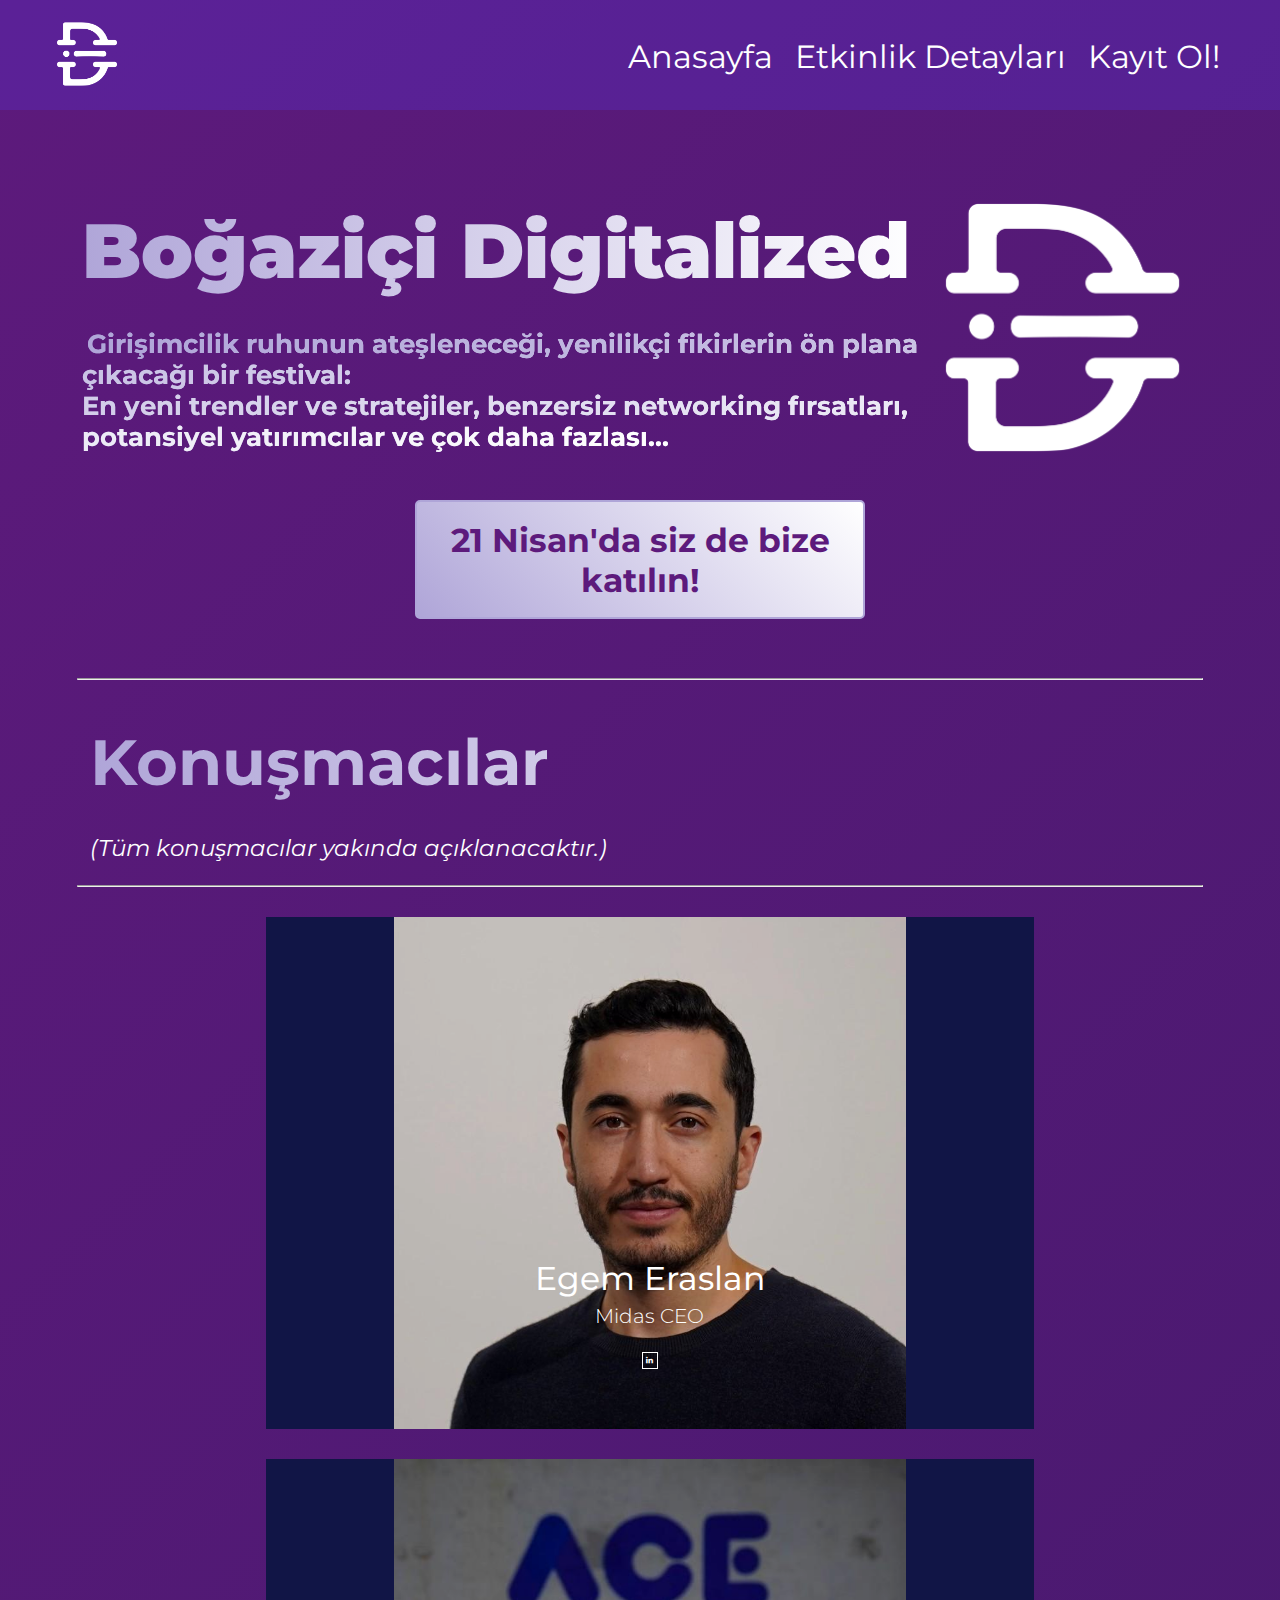
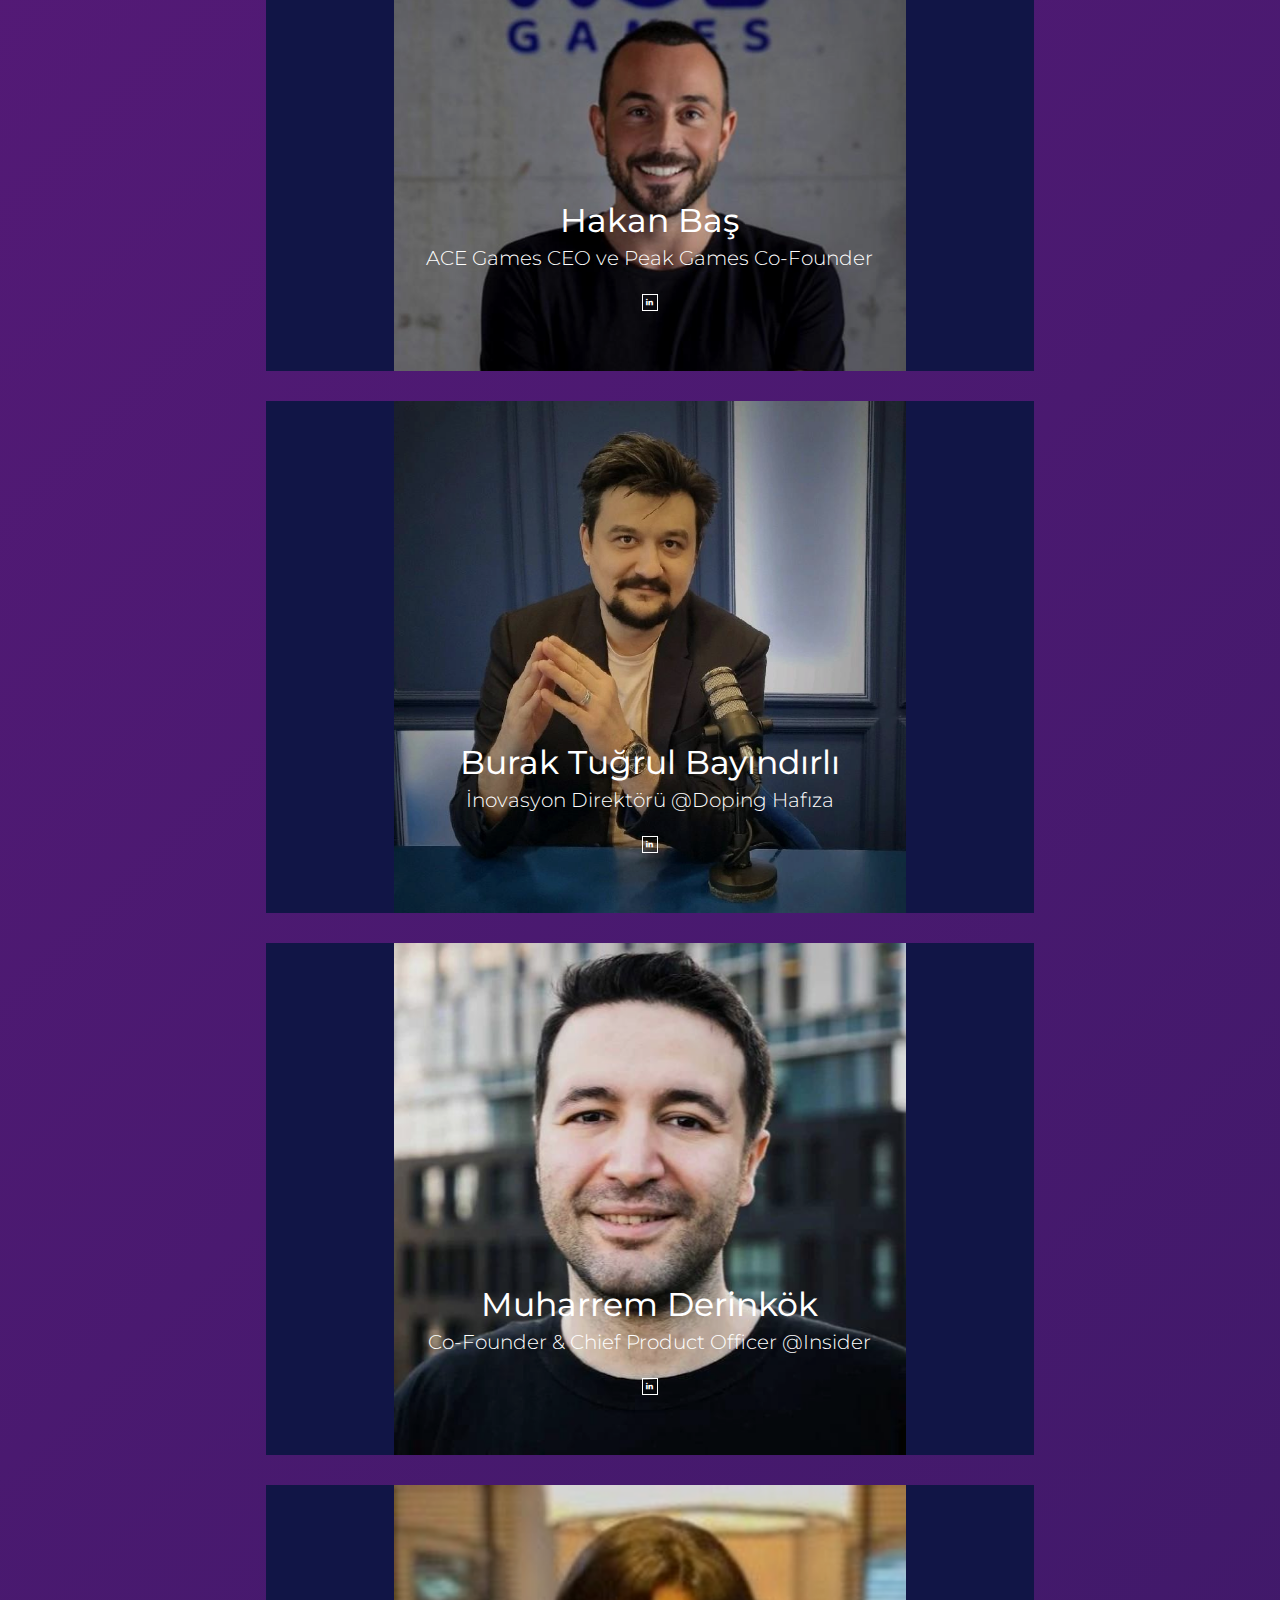
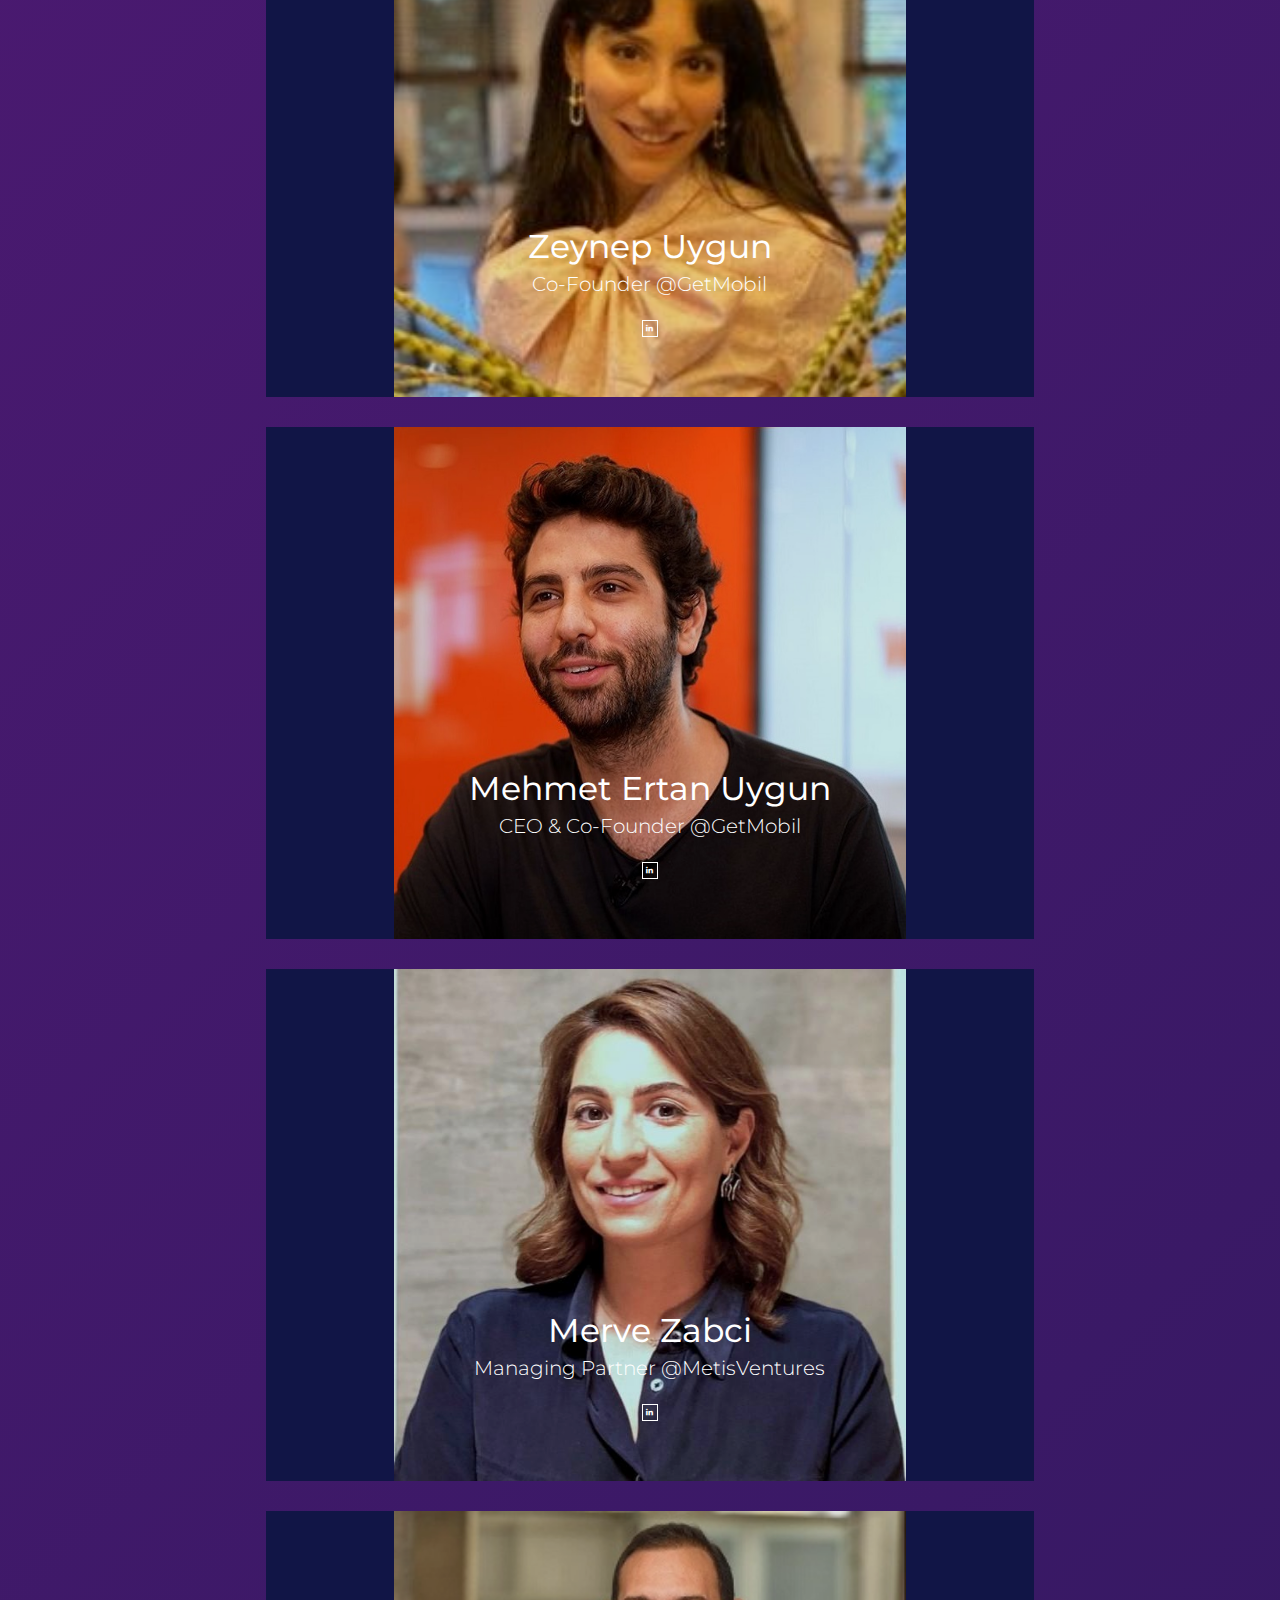
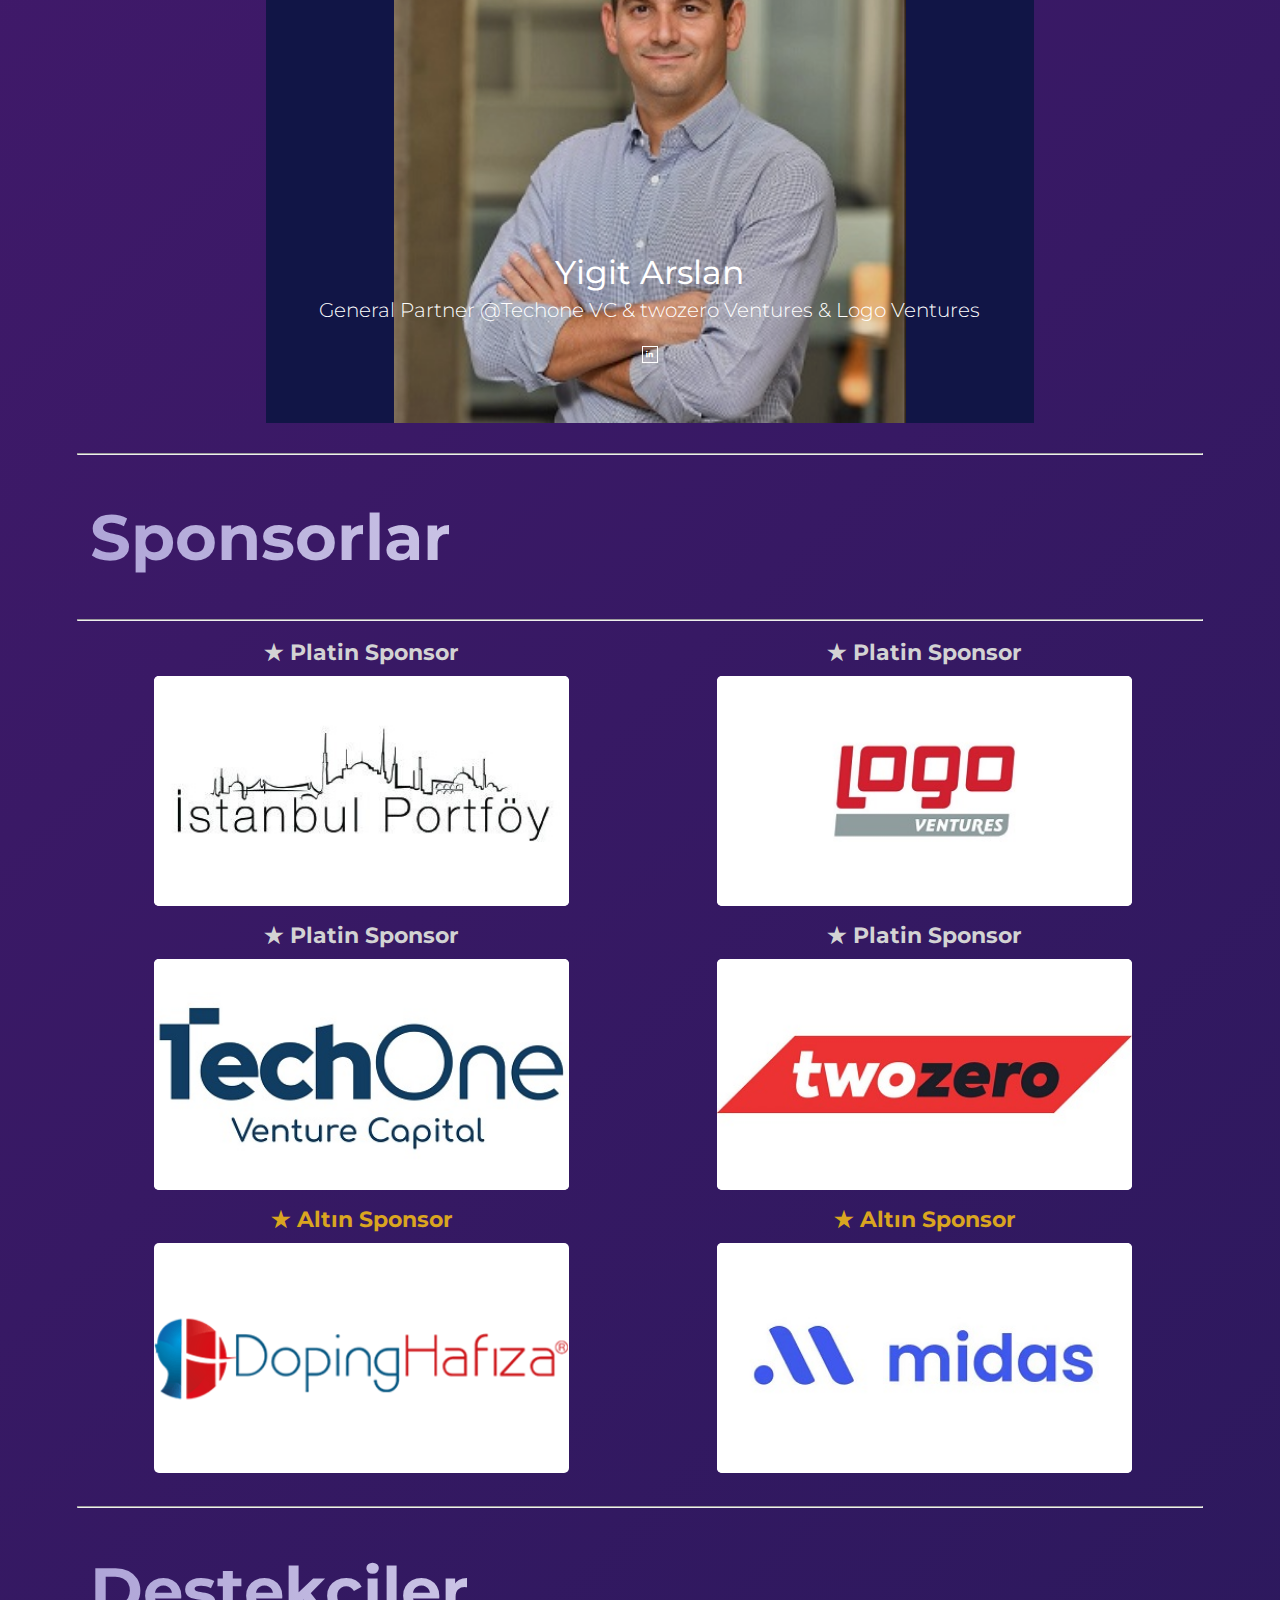
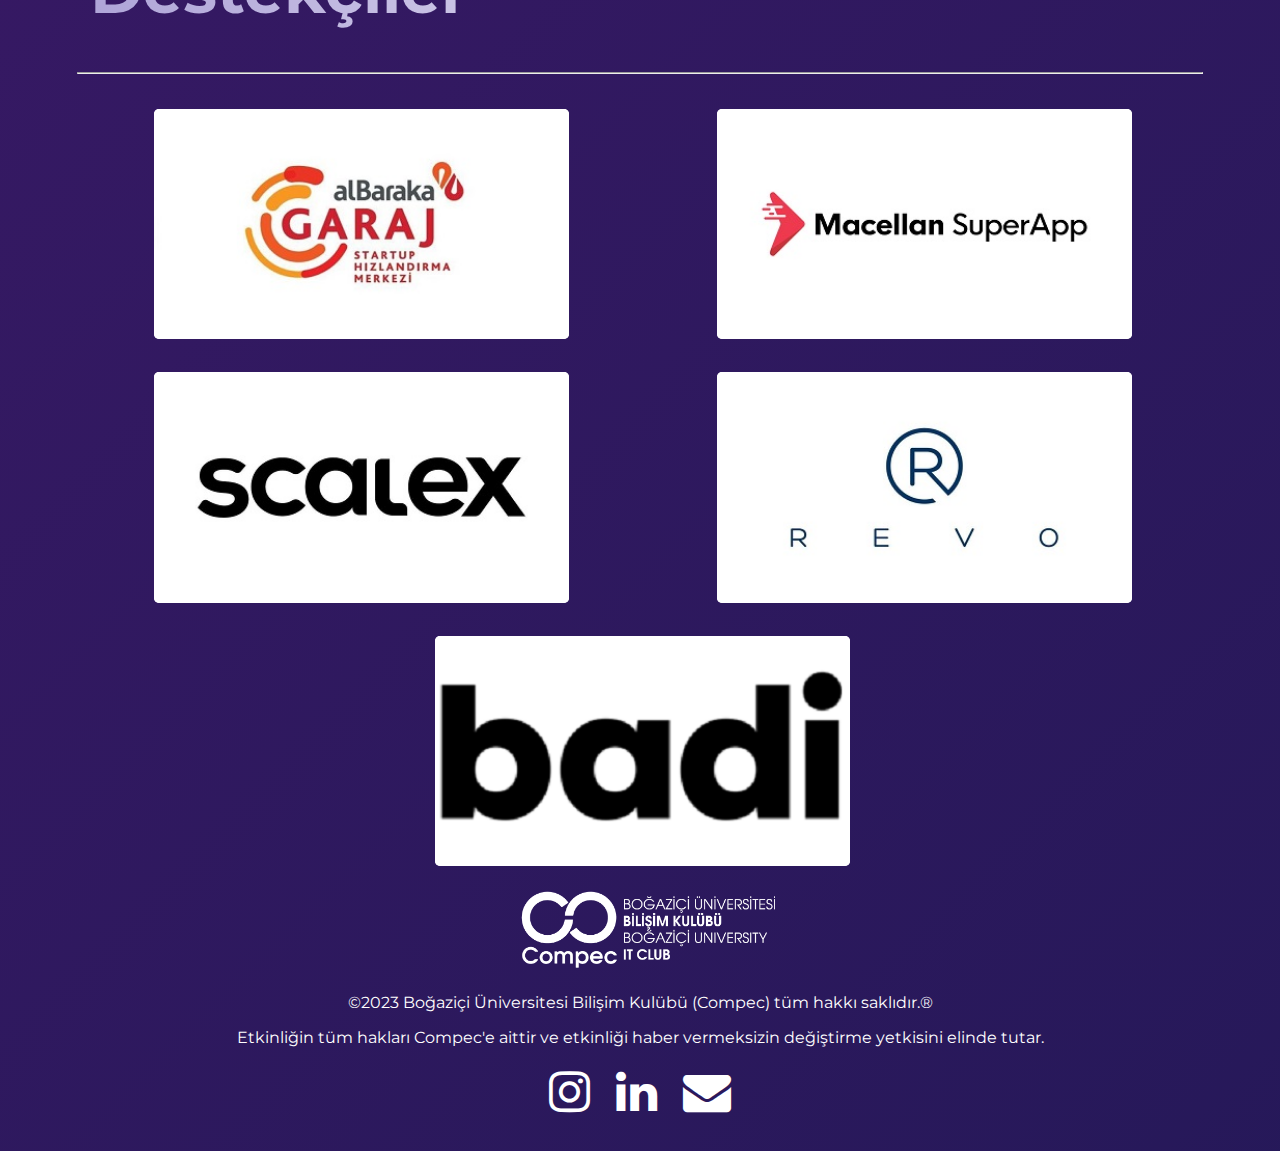
<file: index.html>
<!DOCTYPE html>
<html>

<head>
    <title>Digitalized</title>
    <link rel="icon" href="/Assets/Digitalized-Logo-v2-saydam-beyaz-05.png" type="image/x-icon" />
    <link rel="stylesheet" type="text/css" href="styles.css">
    <link href="https://fonts.googleapis.com/css2?family=Montserrat:wght@400;700&display=swap" rel="stylesheet">
    <meta name="viewport" content="width=device-width, initial-scale=1">
    <meta charset="UTF-8">
    <link href="https://cdnjs.cloudflare.com/ajax/libs/font-awesome/4.6.3/css/font-awesome.css" rel="stylesheet">
</head>

<!-- Global site tag (gtag.js) - Google Analytics -->
<script async src="https://www.googletagmanager.com/gtag/js?id=G-Q2WDBEHR17"></script>
<script>
  window.dataLayer = window.dataLayer || [];
  function gtag(){dataLayer.push(arguments);}
  gtag('js', new Date());

  gtag('config', 'G-Q2WDBEHR17');
</script>

<body>
    <header>
        <nav id="navbar">
            <a href="/index.html"><img class="logo" src="Assets/Digitalized-Logo-v2-saydam-beyaz-05.png" /></a>
            
                <ul>
                    <li><a href="/index.html">Anasayfa</a></li>
                    <li><a href="/Takvim/index.html">Etkinlik Detayları</a></li>
                    <li><a href="https://www.biletimgo.com/etkinlik/bogazici-digitalized-girisimcilik-senligi-6359">Kayıt
                            Ol!</a></li>
                </ul>
        </nav>
        <!--    Made by Erik Terwan    -->
<!--   24th of November 2015   -->
<!--        MIT License        -->
<nav class="mobile" role="navigation">
    <div id="menuToggle">

      <input type="checkbox" />

      <span></span>
      <span></span>
      <span></span>
      
      <ul id="menu">
        <a href="/index.html"><li>Ana Sayfa</li></a>
        <a href="/Takvim/index.html"><li>Etkinlik Detayları</li></a>
        <a href="https://www.biletimgo.com/etkinlik/bogazici-digitalized-girisimcilik-senligi-6359"><li>Kayıt Ol!</li></a>
      </ul>
    </div>
  </nav>
    </header>

    <main>
        <div class="giris">
            <div class="aciklama">
                <p5 class="heading"><b>Boğaziçi Digitalized</b></p5> <br class="space"><br>
                <p3 class="aciklama">Girişimcilik ruhunun ateşleneceği, yenilikçi fikirlerin ön plana çıkacağı bir
                    festival: <br>
                    En yeni trendler ve stratejiler, benzersiz networking fırsatları, potansiyel yatırımcılar ve çok
                    daha fazlası... </p3>
            </div>
            <img class="logo3d" src="/Assets/Digitalized-Logo-v2-saydam-beyaz-05.png" />
        </div>
        <div class="btndiv">
            <a href="https://www.biletimgo.com/etkinlik/bogazici-digitalized-girisimcilik-senligi-6359"><button
                    class="button-cover" role="button"><span class="text">21 Nisan'da siz de bize
                        katılın!</span><span>Kayıt ol!</span></button></a>

        </div>

        <br><hr>
        <h1 class="page_title">Konuşmacılar</h1>
        <p style="color: white; font-style: italic; margin-left: 1vw; margin-top: -10px; font-size: max(16px, 1.8vw);">(Tüm konuşmacılar yakında açıklanacaktır.)</p>
        <hr>

        <div class="row">
            <div class="container">
                <div class="test_box box-01 col-xs-6 col-md-4">
                    <div class="inner">
                        <a href="https://www.linkedin.com/in/egem-eraslan/" target="_blank" class="test_click">
                            <div class="flex_this">
                                <h1 class="test_title">Egem Eraslan</h1>
                                <h3 class="test_aciklama">Midas CEO</h3>
                                <span class="test_link"><i class="fa fa-linkedin"></i></span>
                            </div>
                        </a>
                    </div>
                </div>
                <div class="test_box box-02 col-xs-6 col-md-4">
                    <div class="inner">
                        <a href="https://www.linkedin.com/in/hakanbas/" target="_blank" class="test_click">
                            <div class="flex_this">
                                <h1 class="test_title">Hakan Baş</h1>
                                <h3 class="test_aciklama">ACE Games CEO ve Peak Games Co-Founder</h3>
                                <span class="test_link"><i class="fa fa-linkedin"></i></span>
                            </div>
                        </a>
                    </div>
                </div>
                    
                <div class="test_box box-03 col-xs-6 col-md-4">
                    <div class="inner">
                        <a href="https://www.linkedin.com/in/tugrulbayindirli/" target="_blank" class="test_click">
                            <div class="flex_this">
                                <h1 class="test_title">Burak Tuğrul Bayındırlı</h1>
                                <h3 class="test_aciklama">İnovasyon Direktörü @Doping Hafıza</h3>
                                <span class="test_link"><i class="fa fa-linkedin"></i></span>
                            </div>
                        </a>
                    </div>
                </div>
                
                <div class="test_box box-04 col-xs-6 col-md-4">
                    <div class="inner">
                        <a href="https://www.linkedin.com/in/muharremderinkok/" target="_blank" class="test_click">
                            <div class="flex_this">
                                <h1 class="test_title">Muharrem Derinkök</h1>
                                <h3 class="test_aciklama">Co-Founder & Chief Product Officer @Insider</h3>
                                <span class="test_link"><i class="fa fa-linkedin"></i></span>
                            </div>
                        </a>
                    </div>
                </div>

                <div class="test_box box-05 col-xs-6 col-md-4">
                    <div class="inner">
                        <a href="https://www.linkedin.com/in/zeynep-uygun-97aa8445/" target="_blank" class="test_click">
                            <div class="flex_this">
                                <h1 class="test_title">Zeynep Uygun</h1>
                                <h3 class="test_aciklama">Co-Founder @GetMobil</h3>
                                <span class="test_link"><i class="fa fa-linkedin"></i></span>
                            </div>
                        </a>
                    </div>
                </div>

                <div class="test_box box-06 col-xs-6 col-md-4">
                    <div class="inner">
                        <a href="https://www.linkedin.com/in/mehmetuygun/" target="_blank" class="test_click">
                            <div class="flex_this">
                                <h1 class="test_title">Mehmet Ertan Uygun</h1>
                                <h3 class="test_aciklama">CEO & Co-Founder @GetMobil</h3>
                                <span class="test_link"><i class="fa fa-linkedin"></i></span>
                            </div>
                        </a>
                    </div>
                </div>
                
                <div class="test_box box-07 col-xs-6 col-md-4">
                    <div class="inner">
                        <a href="https://www.linkedin.com/in/merve-zabci-0996875/" target="_blank" class="test_click">
                            <div class="flex_this">
                                <h1 class="test_title">Merve Zabci</h1>
                                <h3 class="test_aciklama">Managing Partner @MetisVentures</h3>
                                <span class="test_link"><i class="fa fa-linkedin"></i></span>
                            </div>
                        </a>
                    </div>
                </div>

                <div class="test_box box-08 col-xs-6 col-md-4">
                    <div class="inner">
                        <a href="https://www.linkedin.com/in/yigit-arslan-8702553/" target="_blank" class="test_click">
                            <div class="flex_this">
                                <h1 class="test_title">Yigit Arslan</h1>
                                <h3 class="test_aciklama">General Partner @Techone VC & twozero Ventures & Logo Ventures</h3>
                                <span class="test_link"><i class="fa fa-linkedin"></i></span>
                            </div>
                        </a>
                    </div>
                </div>
            </div>
        </div>

        <hr>
        <h1 class="page_title">Sponsorlar</h1>
        <hr>
        <div class="sponsorlar">
            <div class="sponsor platin">
                <p>★ Platin Sponsor</p>
                <img src="/Assets/istanbulportfoy.jpg" class="sponsorlogo"/>
            </div>

            <div class="sponsor platin">
                <p>★ Platin Sponsor</p>
                <img src="/Assets/logoventures.jpg" class="sponsorlogo"/>
            </div>

            <div class="sponsor platin">
                <p>★ Platin Sponsor</p>
                <img src="/Assets/techone.jpg" class="sponsorlogo"/>
            </div>

            <div class="sponsor platin">
                <p>★ Platin Sponsor</p>
                <img src="/Assets/twozero.jpg" class="sponsorlogo"/>
            </div>
            
            <div class="sponsor altin">
                <p>★ Altın Sponsor</p>
                <img src="/Assets/55554.png" class="sponsorlogo"/>
            </div>

            <div class="sponsor altin">
                <p>★ Altın Sponsor</p>
                <img src="/Assets/midas logo.jpg" class="sponsorlogo"/>
            </div>
        </div>

        <br><hr>
        <h1 class="page_title">Destekçiler</h1>
        <hr>
        <div class="destekciler">
            <div class="destekci">
                <br>
                <img src="Assets/albrkgaraj.jpg" class="destekcilogo">
            </div>
            
            <div class="destekci">
                <br>
                <img src="Assets/macellan.jpg" class="destekcilogo">
            </div>
            
            <div class="destekci">
                <br>
                <img src="Assets/scalex.jpg" class="destekcilogo">
            </div>
            
            <div class="destekci">
                <br>
                <img src="Assets/revo.jpg" class="destekcilogo">
            </div>
            
            <div class="destekci">
                <br>
                <img src="Assets/badi.jpg" class="destekcilogo">
            </div>
        </div>  
    </main>
    <footer>
        <img class="footerlogo" src="/Assets/croppedwhite.ee8ec446.png" />
        <p>©2023 Boğaziçi Üniversitesi Bilişim Kulübü (Compec) tüm hakkı saklıdır.®</p>
        <p>Etkinliğin tüm hakları Compec'e aittir ve etkinliği haber vermeksizin değiştirme yetkisini elinde tutar.</p>
        <div class="socials">
            <a class="socials" href="https://www.instagram.com/boundigitalized/"><i class="fa fa-instagram"></i></a>
            <a class="socials" href="https://www.linkedin.com/company/boundigitalized/"><i class="fa fa-linkedin"></i></a>
            <a class="socials" href="mailto:yusuf.turkay@compec.org"><i class="fa fa-envelope"></i></a>
        </div>
        <br>
    </footer>
</body>

</html>
</file>
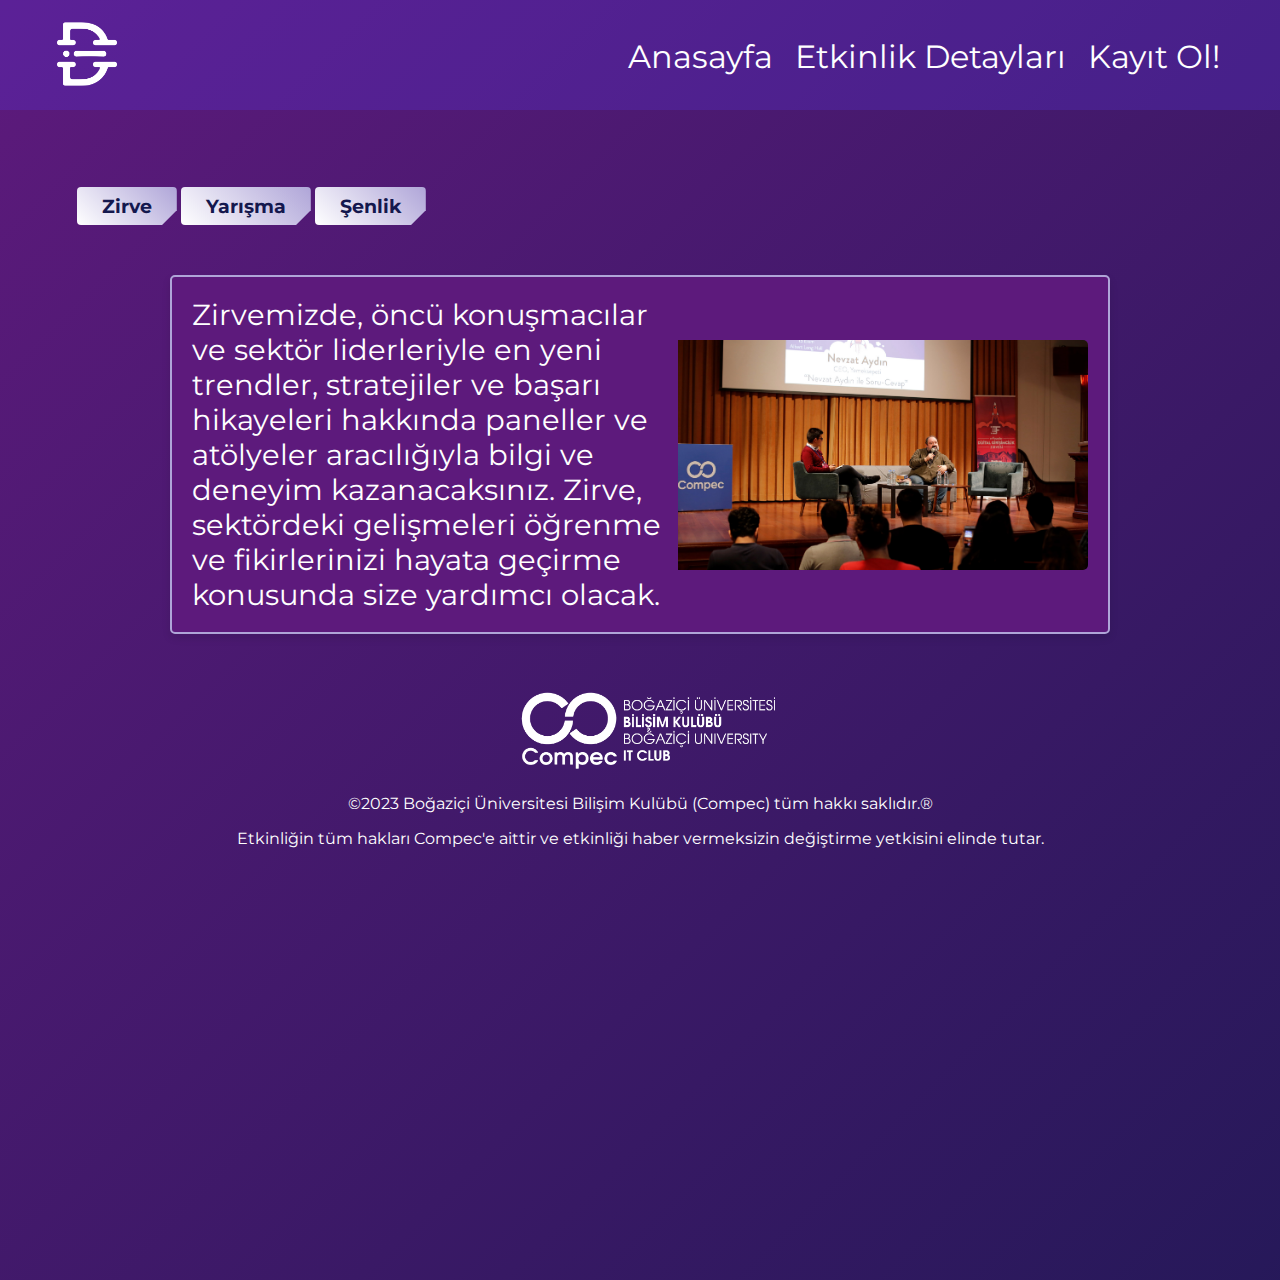
<file: Takvim/index.html>
<!DOCTYPE html>
<html>

<head>
    <title>Digitalized</title>
    <link rel="icon" href="/Assets/Digitalized-Logo-v2-saydam-beyaz-05.png" type="image/x-icon" />
    <link rel="stylesheet" type="text/css" href="/Takvim/styles.css">
    <link href="https://fonts.googleapis.com/css2?family=Montserrat:wght@400;700&display=swap" rel="stylesheet">
    <meta name="viewport" content="width=device-width, initial-scale=1">
    <meta charset="UTF-8">

</head>

<!-- Global site tag (gtag.js) - Google Analytics -->
<script async src="https://www.googletagmanager.com/gtag/js?id=G-Q2WDBEHR17"></script>
<script>
  window.dataLayer = window.dataLayer || [];
  function gtag(){dataLayer.push(arguments);}
  gtag('js', new Date());

  gtag('config', 'G-Q2WDBEHR17');
</script>

<body>
    <header>
        <nav id="navbar">
            <a href="/index.html"><img class="logo" src="/Assets/Digitalized-Logo-v2-saydam-beyaz-05.png" /></a>
            
                <ul>
                    <li><a href="/index.html">Anasayfa</a></li>
                    <li><a href="/Takvim/index.html">Etkinlik Detayları</a></li>
                    <li><a href="https://www.biletimgo.com/etkinlik/bogazici-digitalized-girisimcilik-senligi-6359">Kayıt
                            Ol!</a></li>
                </ul>
        </nav>
        <!--    Made by Erik Terwan    -->
<!--   24th of November 2015   -->
<!--        MIT License        -->
<nav class="mobile" role="navigation">
    <div id="menuToggle">

      <input type="checkbox" />

      <span></span>
      <span></span>
      <span></span>
      
      <ul id="menu">
        <a href="/index.html"><li>Ana Sayfa</li></a>
        <a href="/Takvim/index.html"><li>Etkinlik Detayları</li></a>
        <a href="https://www.biletimgo.com/etkinlik/bogazici-digitalized-girisimcilik-senligi-6359"><li>Kayıt Ol!</li></a>
      </ul>
    </div>
  </nav>
    </header>

    <main>
        <div class="buttons">
            <a href="/Takvim/index.html"><button>
                    Zirve
                </button></a>
            <a href="/Takvim/yarisma/index.html"><button>
                    Yarışma
                </button></a>
            <a href="/Takvim/senlik/index.html"><button>
                    Şenlik
                </button></a>

        </div>
        <div class="text-box">
            Zirvemizde, öncü konuşmacılar ve sektör liderleriyle en yeni trendler, stratejiler ve başarı hikayeleri
            hakkında paneller ve atölyeler aracılığıyla bilgi ve deneyim kazanacaksınız. Zirve, sektördeki gelişmeleri
            öğrenme ve fikirlerinizi hayata geçirme konusunda size yardımcı olacak.
            <br><img class="zirve" src="/Assets/etkinliklerimiz_digitalized.jpg"/>
        </div>

    </main>
    <footer>
        <img class="footerlogo" src="/Assets/croppedwhite.ee8ec446.png" />
        <p>©2023 Boğaziçi Üniversitesi Bilişim Kulübü (Compec) tüm hakkı saklıdır.®</p>
        <p>Etkinliğin tüm hakları Compec'e aittir ve etkinliği haber vermeksizin değiştirme yetkisini elinde tutar.</p>

    </footer>
</body>

</html>
</file>
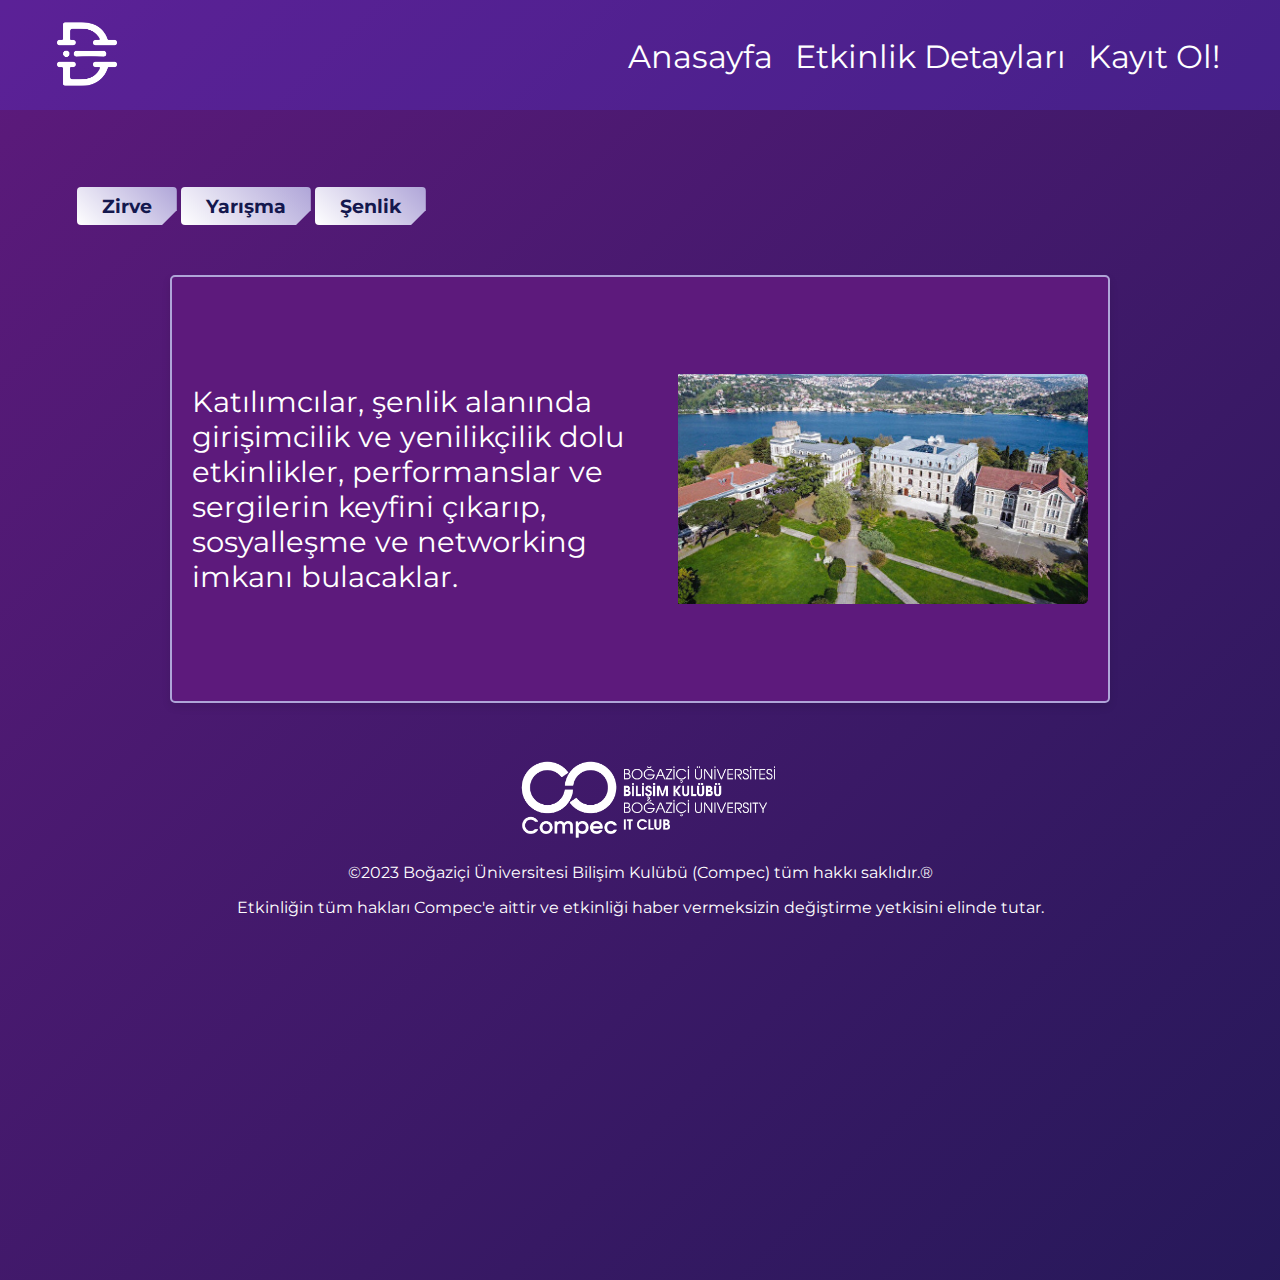
<file: Takvim/senlik/index.html>
<!DOCTYPE html>
<html>
<head>
    <title>Digitalized</title>
    <link rel="icon" href="/Assets/Digitalized-Logo-v2-saydam-beyaz-05.png" type="image/x-icon"/>
    <link rel="stylesheet" type="text/css" href="/Takvim/senlik/styles.css">
    <link href="https://fonts.googleapis.com/css2?family=Montserrat:wght@400;700&display=swap" rel="stylesheet">
    <meta name="viewport" content="width=device-width, initial-scale=1">
    <meta charset="UTF-8">


</head>

<!-- Global site tag (gtag.js) - Google Analytics -->
<script async src="https://www.googletagmanager.com/gtag/js?id=G-Q2WDBEHR17"></script>
<script>
  window.dataLayer = window.dataLayer || [];
  function gtag(){dataLayer.push(arguments);}
  gtag('js', new Date());

  gtag('config', 'G-Q2WDBEHR17');
</script>

<body>
    <header>
        <nav id="navbar">
            <a href="/index.html"><img class="logo" src="/Assets/Digitalized-Logo-v2-saydam-beyaz-05.png" /></a>
            
                <ul>
                    <li><a href="/index.html">Anasayfa</a></li>
                    <li><a href="/Takvim/index.html">Etkinlik Detayları</a></li>
                    <li><a href="https://www.biletimgo.com/etkinlik/bogazici-digitalized-girisimcilik-senligi-6359">Kayıt
                            Ol!</a></li>
                </ul>
        </nav>
        <!--    Made by Erik Terwan    -->
<!--   24th of November 2015   -->
<!--        MIT License        -->
<nav class="mobile" role="navigation">
    <div id="menuToggle">

      <input type="checkbox" />

      <span></span>
      <span></span>
      <span></span>
      
      <ul id="menu">
        <a href="/index.html"><li>Ana Sayfa</li></a>
        <a href="/Takvim/index.html"><li>Etkinlik Detayları</li></a>
        <a href="https://www.biletimgo.com/etkinlik/bogazici-digitalized-girisimcilik-senligi-6359"><li>Kayıt Ol!</li></a>
      </ul>
    </div>
  </nav>
    </header>

    <main>
        <div class="buttons">
            <a href="/Takvim/index.html"><button>
                Zirve
            </button></a>
            <a href="/Takvim/yarisma/index.html"><button>
                Yarışma
            </button></a>
            <a href="/Takvim/senlik/index.html"><button>
                Şenlik
            </button></a>
            
        </div>
        <div class="text-box">
            Katılımcılar, şenlik alanında girişimcilik ve yenilikçilik dolu etkinlikler, performanslar ve sergilerin keyfini çıkarıp, sosyalleşme ve networking imkanı bulacaklar.
            <br><img class="guney"src="/Assets/resized_0aacf-bcbba017bogaziciuniversitesindeonceokulonundesonrahaftaboyuonlinedersteeylem_0_0.jpg"/>
          </div> 
       
    </main>
    <footer>
        <img class="footerlogo" src="/Assets/croppedwhite.ee8ec446.png" />
        <p>©2023 Boğaziçi Üniversitesi Bilişim Kulübü (Compec) tüm hakkı saklıdır.®</p>
        <p>Etkinliğin tüm hakları Compec'e aittir ve etkinliği haber vermeksizin değiştirme yetkisini elinde tutar.</p>
        
    </footer>
</body>
</html>
</file>
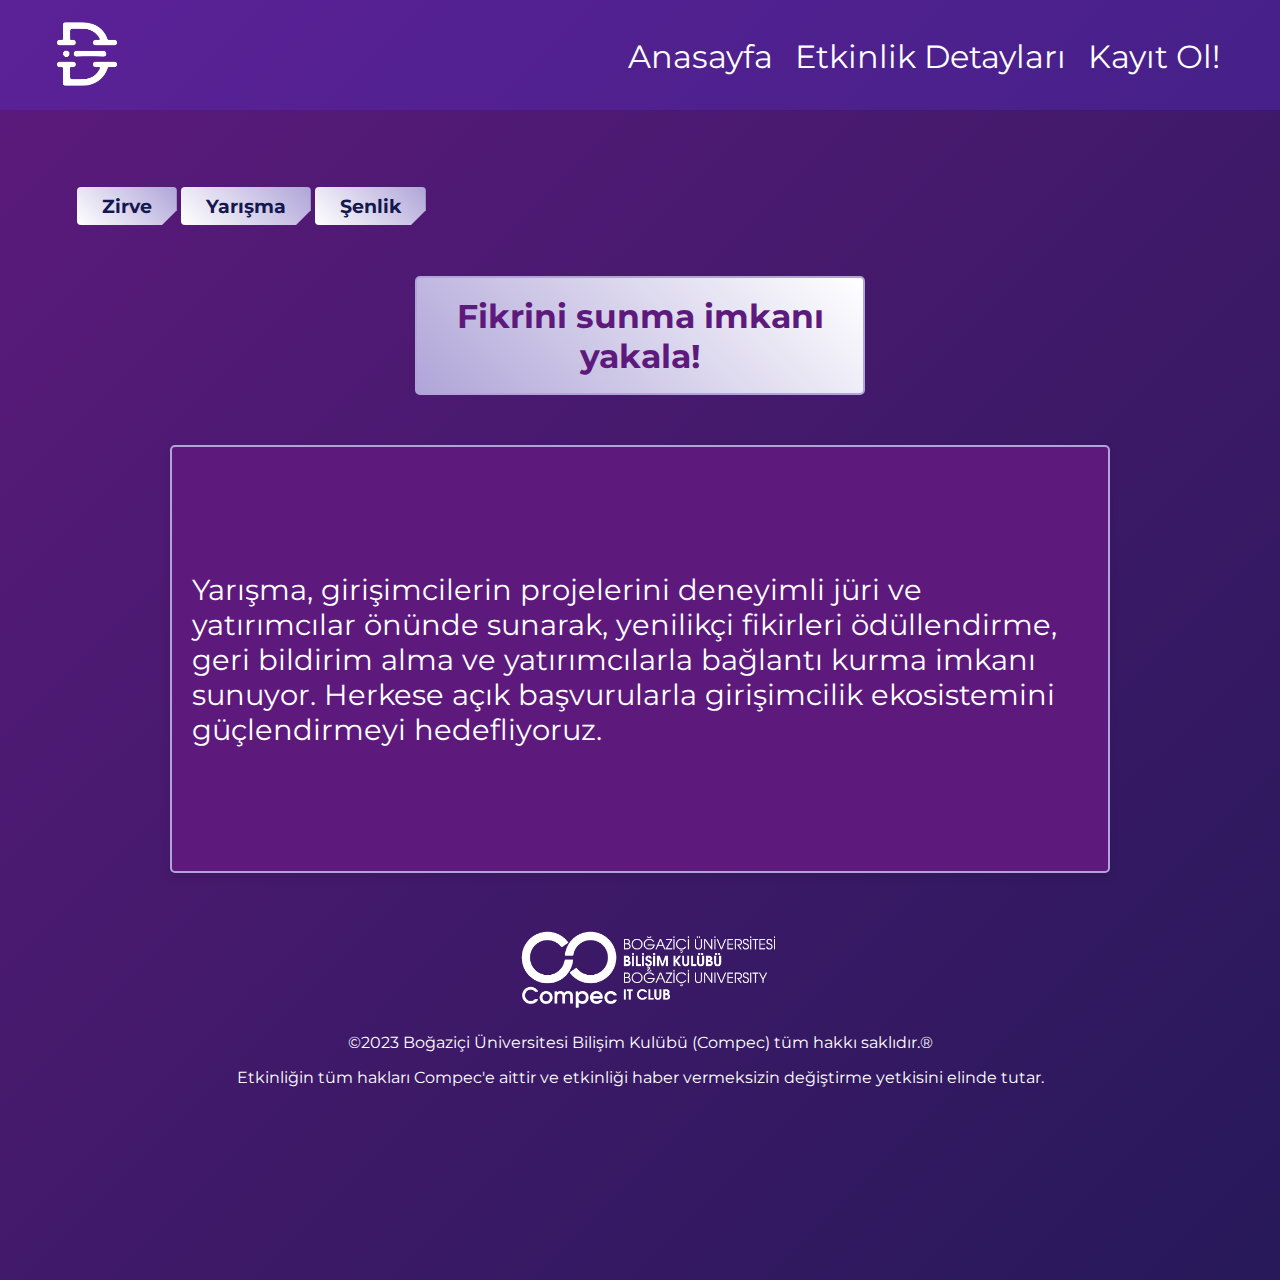
<file: Takvim/yarisma/index.html>
<!DOCTYPE html>
<html>

<head>
    <title>Digitalized</title>
    <link rel="icon" href="/Assets/Digitalized-Logo-v2-saydam-beyaz-05.png" type="image/x-icon" />
    <link rel="stylesheet" type="text/css" href="/Takvim/yarisma/styles.css">
    <link href="https://fonts.googleapis.com/css2?family=Montserrat:wght@400;700&display=swap" rel="stylesheet">
    <meta name="viewport" content="width=device-width, initial-scale=1">
    <meta charset="UTF-8">
    <meta name="viewport" content="width=device-width, initial-scale=1.0">

</head>

<!-- Global site tag (gtag.js) - Google Analytics -->
<script async src="https://www.googletagmanager.com/gtag/js?id=G-Q2WDBEHR17"></script>
<script>
  window.dataLayer = window.dataLayer || [];
  function gtag(){dataLayer.push(arguments);}
  gtag('js', new Date());

  gtag('config', 'G-Q2WDBEHR17');
</script>

<body>
    <header>
        <nav id="navbar">
            <a href="/index.html"><img class="logo" src="/Assets/Digitalized-Logo-v2-saydam-beyaz-05.png" /></a>
            
                <ul>
                    <li><a href="/index.html">Anasayfa</a></li>
                    <li><a href="/Takvim/index.html">Etkinlik Detayları</a></li>
                    <li><a href="https://www.biletimgo.com/etkinlik/bogazici-digitalized-girisimcilik-senligi-6359">Kayıt
                            Ol!</a></li>
                </ul>
        </nav>
        <!--    Made by Erik Terwan    -->
<!--   24th of November 2015   -->
<!--        MIT License        -->
<nav class="mobile" role="navigation">
    <div id="menuToggle">

      <input type="checkbox" />

      <span></span>
      <span></span>
      <span></span>
      
      <ul id="menu">
        <a href="/index.html"><li>Ana Sayfa</li></a>
        <a href="/Takvim/index.html"><li>Etkinlik Detayları</li></a>
        <a href="https://www.biletimgo.com/etkinlik/bogazici-digitalized-girisimcilik-senligi-6359"><li>Kayıt Ol!</li></a>
      </ul>
    </div>
  </nav>
    </header>

    <main>
        <div class="kategoris">
            <a  href="/Takvim/index.html"><button class="kategori">
                    Zirve
                </button ></a>
            <a  href="/Takvim/yarisma/index.html"><button class="kategori">
                    Yarışma
                </button></a>
            <a  href="/Takvim/senlik/index.html"><button class="kategori">
                    Şenlik
                </button></a>
        </div><br>
        <div class="btndiv">
            <a href="https://airtable.com/apptLf8RAOmUu0O8V/pag8JW1kBV7iFAR0y/form"><button class="button-cover" role="button"><span class="text">Fikrini sunma imkanı yakala!</span><span>Yarışmaya başvur!</span></button></a>

        </div>
        <div class="text-box">
            Yarışma, girişimcilerin projelerini deneyimli jüri ve yatırımcılar önünde sunarak, yenilikçi fikirleri
            ödüllendirme, geri bildirim alma ve yatırımcılarla bağlantı kurma imkanı sunuyor. Herkese açık başvurularla
            girişimcilik ekosistemini güçlendirmeyi hedefliyoruz.
        </div>

    </main>
    <footer>
        <img class="footerlogo" src="/Assets/croppedwhite.ee8ec446.png" />
        <p>©2023 Boğaziçi Üniversitesi Bilişim Kulübü (Compec) tüm hakkı saklıdır.®</p>
        <p>Etkinliğin tüm hakları Compec'e aittir ve etkinliği haber vermeksizin değiştirme yetkisini elinde tutar.</p>
        
    </footer>
</body>

</html>
</file>
<file: styles.css>
* {
  scrollbar-width: none;
}
.logo {
  padding-left: 4%;
  height: 8vh;
  position: absolute;
  top: 2vh
}

header {
  background-color: #5736db48;
  color: #fff;
  padding: 2vh 0;
  width: 100%;
}

nav#navbar ul {
  list-style: none;
  text-align: right;
  margin-right: 4%;
  margin-top: 20px;
}

nav#navbar ul li {
  display: inline;
}

nav#navbar ul li a:hover {
  color: #14184e;
}


nav#navbar ul li a {
  font-size: 3.5vh;
  color: white;
  padding: 1vh;
  text-decoration: none;
}

main {
  padding: 6% 6% 0 6%;
}

footer {
  color: white;
  text-align: center;
  margin: 1.2vh 0.6vw;
  justify-content: flex;
  flex-direction: column;
  flex-wrap: wrap;
}

body {
  background: linear-gradient(-45deg, #1d2370, #6e3788, #14184e, #5d1a7c);
  background-size: 400% 400%;
  animation: gradient 10s ease infinite;
    /*220vw*/
  ;
  font-family: Montserrat, sans-serif;
  margin: 0;
  padding: 0;
}

@keyframes gradient {
  0% {
    background-position: 0% 50%;
  }

  50% {
    background-position: 100% 50%;
  }

  100% {
    background-position: 0% 50%;
  }
}

@media only screen and (min-width:1025px) {
  .mobile {
    display: none;
  }
  .menuToggle {
    display: none;
  }
}
@media only screen and (max-width:1025px) {
  nav#navbar ul {
    display: none;
  }
  .logo {
    display: none;
  }
 
  header {
    margin-bottom: -5px;

    width: 100%;
    height: 50px;

  }

  #menuToggle {

    z-index: 100;
    width: calc(100vw - 65px);
    display: block;
    position: relative;
    top: 15px;
    left: 35px;
    -webkit-user-select: none;
    user-select: none;
  }

  #menuToggle a {
    text-decoration: none;
    color: #fff;

    transition: color 0.3s ease;
  }

  #menuToggle a:hover {
    color: #afa5d8;
  }


  #menuToggle input {
    display: block;
    width: 40px;
    height: 32px;
    position: absolute;
    top: -7px;
    left: -5px;

    cursor: pointer;

    opacity: 0;
    /* hide this */
    z-index: 2;
    /* and place it over the hamburger */

    -webkit-touch-callout: none;
  }

  /*
 * Just a quick hamburger
 */
  #menuToggle span {

    position: relative ;
    display: block;
    width: 33px;
    height: 4px;
    margin-bottom: 5px;


    background: #fff;
    border-radius: 3px;

    z-index: 1;

    transform-origin: 4px 0px;

    transition: transform 0.5s cubic-bezier(0.77, 0.2, 0.05, 1.0),
      background 0.5s cubic-bezier(0.77, 0.2, 0.05, 1.0),
      opacity 0.55s ease;
  }
  #menuToggle:checked {
    display: none;
  }


  #menu {
    border-radius: 5px;
    position: absolute;
    width: calc(100vw - 85px);
    margin: -100px 0 0 -50px;
    padding: 50px;
    padding-top: 125px;

    background: #5d1a7c;
    list-style-type: none;
    -webkit-font-smoothing: antialiased;


    transform-origin: 0% 0%;
    transform: translate(-100%, 0);

    transition: transform 0.5s cubic-bezier(0.77, 0.2, 0.05, 1.0);
  }

  #menu li {
    padding: 10px 0;
    font-size: 22px;
  }

  #menuToggle input:checked~ul {
    transform: none;
  }
}

.footerlogo {
  height: 90px;
  width: auto;
  padding-left: 45px;
}

/*yukarı kısım her sayfada*/


.logo3d {
  width: 22vw;
  height: auto;
}

.logosec {
  position: absolute;
  right: 8vh;
  top: 18vh;
}


.giris {
  display: inline-flex;
  /*
  position: absolute;
  height: 8%;
  top: 26vh;
  left: 7vh;
*/

}

.heading {
  color: white;
  font-size: 6vw;
  font-weight: bold;
  align-items: center;
}


.aciklama {
  font-size: 2.0vw;
  background: -webkit-linear-gradient(180deg, white, #afa5d8);
  -webkit-background-clip: text;
  -webkit-text-fill-color: transparent;
  background-clip: text;
  color: transparent;
  font-weight: bold;
  align-items: center;
  margin: auto;
  padding-left: 0.5%;
}




/*
	Using Bootstrap
*/


.page_title {
  margin-left: 1vw;
  background: -webkit-linear-gradient(180deg, white, #afa5d8);
  -webkit-background-clip: text;
  -webkit-text-fill-color: transparent;
  background-clip: text;
  color: transparent;
  font-size: 5vw;
  font-weight: bold;
  align-items: center;
}

/* PEN STYLES ========== */
.row {
  margin-right: auto;
  margin-left: auto;
  width: 70%;
}


.test_box {
  padding: 0;
  width: 60vw;
  height: auto;
}

.test_box .inner {
  background: #14184e;
  display: block;
  margin: 10px;
  overflow: hidden;
  width: 60vw;
  height: 40vw;
}

.test_box .inner .test_click {
  -webkit-align-content: center;
  -ms-flex-line-pack: center;
  align-content: center;
  -webkit-align-items: center;
  -ms-flex-align: center;
  align-items: center;
  background-color: rgba(0, 0, 0, .1);
  color:white;
  font-family: Montserrat, sans-serif;
  display: -webkit-flex;
  display: -ms-flexbox;
  display: flex;
  flex-wrap: wrap;
  height: 300px;
  mix-blend-mode: normal;
  text-align: center;
  text-decoration: none;
  -webkit-transition: all 300ms ease;
  transition: all 300ms ease;
  width: 60vw;
  height: 40vw;
}



.test_box .inner .test_click:hover {
  background-color: #14184e;
  mix-blend-mode: hard-light;
  width: 60vw;
  height: 40vw;
}

.flex_this {
  position: relative;
  top: 12vw;
  height: auto;
  margin: 0;
  padding: 10px;
  -webkit-transition: all 300ms ease;
  transition: all 300ms ease;
  width: 100%;

}

.test_box .inner .test_click:hover .flex_this {
  margin-top: -5px;
}

.flex_this > * {
  margin-top: -0.85em;
}

.test_title {
  display: block;
  font-weight: 450;
  width: 100%;
  font-size: max(18px, 2.6vw);
  font-family: Montserrat, sans-serif;
}
.test_aciklama {
  display: block;
  font-weight: 300;
  width: 100%;
  font-size: max(12px, 1.6vw);
  font-family: Montserrat, sans-serif;

}

.test_link {
  font-family: Montserrat, sans-serif;
  border: 0.6px solid #fff;
  font-size: .5em;
  margin: 0 auto;
  padding: 0.2vw 0.3vw;
}

.box-01 .inner {
  background-image: url(/Assets/WhatsApp\ Image\ 2024-04-02\ at\ 09.54.38_68fef4cc.jpg);
  background-position: 50% 50%;
  background-repeat: no-repeat;
  background-size:contain;

}

.box-02 .inner {
  background-image: url(/Assets/WhatsApp\ Image\ 2024-04-03\ at\ 18.00.27_154f5dcb.jpg);
  background-position: 50% 50%;
  background-repeat: no-repeat;
  background-size: contain;
}

.box-03 .inner {
  background-image: url(/Assets/WhatsApp\ Image\ 2024-04-03\ at\ 18.33.49_f90ff439.jpg);
  background-position: 50% 50%;
  background-repeat: no-repeat;
  background-size: contain;
}

.box-04 .inner {
  background-image: url(/Assets/WhatsApp\ Image\ 2024-04-06\ at\ 11.01.45_713332bf.jpg);
  background-position: 50% 50%;
  background-repeat: no-repeat;
  background-size: contain;
}

.box-05 .inner {
  background-image: url(/Assets/WhatsApp\ Image\ 2024-04-11\ at\ 18.59.01_586de8e2.jpg);
  background-position: 50% 50%;
  background-repeat: no-repeat;
  background-size: contain;
}

.box-06 .inner {
  background-image: url(/Assets/WhatsApp\ Image\ 2024-04-11\ at\ 19.01.54_d6e64813.jpg);
  background-position: 50% 50%;
  background-repeat: no-repeat;
  background-size: contain;

}

.box-07 .inner {
  background-image: url(/Assets/WhatsApp\ Image\ 2024-04-13\ at\ 10.50.44_40e49cc8.jpg);
  background-position: 50% 50%;
  background-repeat: no-repeat;
  background-size: contain;

}

.box-08 .inner {
  background-image: url(/Assets/WhatsApp\ Image\ 2024-04-13\ at\ 10.51.55_d21c0e59.jpg);
  background-position: 50% 50%;
  background-repeat: no-repeat;
  background-size: contain;

}

.button-cover {
  font-family: Montserrat, sans-serif;
  position: relative;
  overflow: hidden;
  border-radius: 5px;
  border: 2px solid #afa5d8;
  color: #5d1a7c;
  display: inline-block;
  font-size: 2.6vw;
  font-weight: bold;
  padding: 18px 18px 17px;
  text-decoration: none;
  cursor: pointer;
  background: -webkit-linear-gradient(45deg, #afa5d8, white);
  user-select: none;
  -webkit-user-select: none;
  touch-action: manipulation;
}

.button-cover span:first-child {
  position: relative;
  transition: color 600ms cubic-bezier(0.48, 0, 0.12, 1);
  z-index: 10;
}

.button-cover span:last-child {
  color: white;
  display: block;
  position: absolute;
  bottom: 0;
  transition: all 500ms cubic-bezier(0.48, 0, 0.12, 1);
  z-index: 100;
  opacity: 0;
  top: 40%;
  left: 50%;
  transform: translateY(225%) translateX(-50%);
  height: 14px;

}

.button-cover:after {
  content: "";
  position: absolute;
  bottom: -50%;
  left: 0;
  width: 100%;
  height: 100%;
  background: #931f97;
  transform-origin: bottom center;
  transition: transform 600ms cubic-bezier(0.48, 0, 0.12, 1);
  transform: skewY(9.3deg) scaleY(0);
  z-index: 50;
}

.button-cover:hover:after {
  transform-origin: bottom center;
  transform: skewY(9.3deg) scaleY(2);
}

.button-cover:hover span:last-child {
  transform: translateX(-50%) translateY(-100%);
  opacity: 1;
  transition: all 900ms cubic-bezier(0.48, 0, 0.12, 1);
}

.btndiv {
  margin-bottom: 2.5vw;
  margin-top: 2.5vw;
  margin-left: auto;
  margin-right: auto;
  width: 40%;

}


.socials {
  color: white;
  word-spacing: 1vw;
  font-size: clamp(24px, 4vw, 48px);

}
.sponsorlogo, .destekcilogo {
  border-radius: 5px;
  background-color: white;
  height: 18vw;
  width: auto;
}

.sponsorlar, .destekciler {
  display: flex;
  flex-direction: row;
  flex-wrap: wrap;
}

.sponsor, .destekci {
  font-size: 22px;
  font-weight: bold;
  text-align: center;
  margin: auto;
  padding-left: 0.5%;
}

.altin {
  color: goldenrod;
}

.platin {
  color: 	lightgray;
}

.sponsor p {
  margin: 10px 5px;
}

.test_box {
  margin: 30px auto;
}
</file>
<file: Takvim/styles.css>
* {
  scrollbar-width: none;
}
.logo {
  padding-left: 4%;
  height: 8vh;
  position: absolute;
  top: 2vh
}

header {
  background-color: #5736db48;
  color: #fff;
  padding: 2vh 0;
  width: 100%;
}

nav#navbar ul {
  list-style: none;
  text-align: right;
  margin-right: 4%;
  margin-top: 20px;
}

nav#navbar ul li {
  display: inline;
}

nav#navbar ul li a:hover {
  color: #14184e;
}


nav#navbar ul li a {
  font-size: 3.5vh;
  color: white;
  padding: 1vh;
  text-decoration: none;
}

main {
  padding: 6% 6% 0 6%;
}

footer {
  color: white;
  text-align: center;
  margin: 1.2vh 0.6vw;
  justify-content: flex;
  flex-direction: column;
}

body {
  background: linear-gradient(-45deg, #1d2370, #6e3788, #14184e, #5d1a7c);
  background-size: 400% 400%;
  animation: gradient 10s ease infinite;
  height: 100vw;
  font-family: Montserrat, sans-serif;
  margin: 0;
  padding: 0;
}

@keyframes gradient {
  0% {
    background-position: 0% 50%;
  }

  50% {
    background-position: 100% 50%;
  }

  100% {
    background-position: 0% 50%;
  }
}


@media only screen and (min-width:1025px) {
  .mobile {
    display: none;
  }
  .menuToggle {
    display: none;
  }
}
@media only screen and (max-width:1025px) {
  nav#navbar ul {
    display: none;
  }
  .logo {
    display: none;
  }
 
  header {
    margin-bottom: -5px;

    width: 100%;
    height: 50px;

  }

  #menuToggle {

    z-index: 100;
    width: calc(100vw - 65px);
    display: block;
    position: relative;
    top: 15px;
    left: 35px;
    -webkit-user-select: none;
    user-select: none;
  }

  #menuToggle a {
    text-decoration: none;
    color: #fff;

    transition: color 0.3s ease;
  }

  #menuToggle a:hover {
    color: #afa5d8;
  }


  #menuToggle input {
    display: block;
    width: 40px;
    height: 32px;
    position: absolute;
    top: -7px;
    left: -5px;

    cursor: pointer;

    opacity: 0;
    /* hide this */
    z-index: 2;
    /* and place it over the hamburger */

    -webkit-touch-callout: none;
  }

  /*
 * Just a quick hamburger
 */
  #menuToggle span {

    position: relative ;
    display: block;
    width: 33px;
    height: 4px;
    margin-bottom: 5px;


    background: #fff;
    border-radius: 3px;

    z-index: 1;

    transform-origin: 4px 0px;

    transition: transform 0.5s cubic-bezier(0.77, 0.2, 0.05, 1.0),
      background 0.5s cubic-bezier(0.77, 0.2, 0.05, 1.0),
      opacity 0.55s ease;
  }
  #menuToggle:checked {
    display: none;
  }


  #menu {
    border-radius: 5px;
    position: absolute;
    width: calc(100vw - 85px);
    margin: -100px 0 0 -50px;
    padding: 50px;
    padding-top: 125px;

    background: #5d1a7c;
    list-style-type: none;
    -webkit-font-smoothing: antialiased;


    transform-origin: 0% 0%;
    transform: translate(-100%, 0);

    transition: transform 0.5s cubic-bezier(0.77, 0.2, 0.05, 1.0);
  }

  #menu li {
    padding: 10px 0;
    font-size: 22px;
  }

  #menuToggle input:checked~ul {
    transform: none;
  }
}

button {
  font-family: Montserrat, sans-serif;
  font-weight: bold;
  font-size: 1.2rem;
  border-radius: .25rem;
  padding-left: 25px;
  padding-right: 25px;
  color: #14184e;
  -webkit-clip-path: polygon(0 0,0 0,100% 0,100% 0,100% calc(100% - 15px),calc(100% - 15px) 100%,15px 100%,0 100%);
  clip-path: polygon(0 0,0 0,100% 0,100% 0,100% calc(100% - 15px),calc(100% - 15px) 100%,15px 100%,0 100%);
  height: 2.4rem;
  transition: .2s .1s;
  background-image: linear-gradient(45deg, white, #afa5d8);
  border: 0 solid;
  overflow: hidden;
}

button:hover {
  cursor: pointer;
  transition: all .3s ease-in;
  padding-right: 30px;
  padding-left: 30px;
}

.container {
  color: #fff;
  font-size: larger;
}

.footerlogo {
  padding-left: 45px;
  height: 90px;
  width: auto;
}

.text-box {
  color: white;
  border-radius: 5px;
  font-family: Montserrat, sans-serif;
  font-size: max(12px, 2.3vw);
  border: 2px solid #afa5d8; /* Black border */
  padding: 20px; /* Spacing between the text and the border */
  margin: 50px auto; /* Center the box */
  width: 70vw; /* Set the width of the box */
  height: fit-content; /* Set the height of the box */
  display: flex; /* Use Flexbox to center the text vertically and horizontally */
  justify-content: center; /* Center horizontally */
  align-items: center; /* Center vertically */
  background-color: #5d1a7c; /* Light grey background */
  box-shadow: 0px 4px 8px rgba(0, 0, 0, 0.1); /* Optional: Add some shadow to make it pop */
}

.text-box img {
  padding-left: 8px;
}

.zirve {
  border-radius: 5px;
  width: 32vw;
  height: auto;

}
</file>
<file: Takvim/senlik/styles.css>
* {
  scrollbar-width: none;
}
.logo {
  padding-left: 4%;
  height: 8vh;
  position: absolute;
  top: 2vh
}

header {
  background-color: #5736db48;
  color: #fff;
  padding: 2vh 0;
  width: 100%;
}

nav#navbar ul {
  list-style: none;
  text-align: right;
  margin-right: 4%;
  margin-top: 20px;
}

nav#navbar ul li {
  display: inline;
}

nav#navbar ul li a:hover {
  color: #14184e;
}


nav#navbar ul li a {
  font-size: 3.5vh;
  color: white;
  padding: 1vh;
  text-decoration: none;
}

main {
  padding: 6% 6% 0 6%;
}

footer {
  color: white;
  text-align: center;
  margin: 1.2vh 0.6vw;
  justify-content: flex;
  flex-direction: column;
}

body {
  background: linear-gradient(-45deg, #1d2370, #6e3788, #14184e, #5d1a7c);
  background-size: 400% 400%;
  animation: gradient 10s ease infinite;
  height: 100vw;
  font-family: Montserrat, sans-serif;
  margin: 0;
  padding: 0;
}

@keyframes gradient {
  0% {
    background-position: 0% 50%;
  }

  50% {
    background-position: 100% 50%;
  }

  100% {
    background-position: 0% 50%;
  }
}


@media only screen and (min-width:1025px) {
  .mobile {
    display: none;
  }
  .menuToggle {
    display: none;
  }
}
@media only screen and (max-width:1025px) {
  nav#navbar ul {
    display: none;
  }
  .logo {
    display: none;
  }
 
  header {
    margin-bottom: -5px;

    width: 100%;
    height: 50px;

  }

  #menuToggle {

    z-index: 100;
    width: calc(100vw - 65px);
    display: block;
    position: relative;
    top: 15px;
    left: 35px;
    -webkit-user-select: none;
    user-select: none;
  }

  #menuToggle a {
    text-decoration: none;
    color: #fff;

    transition: color 0.3s ease;
  }

  #menuToggle a:hover {
    color: #afa5d8;
  }


  #menuToggle input {
    display: block;
    width: 40px;
    height: 32px;
    position: absolute;
    top: -7px;
    left: -5px;

    cursor: pointer;

    opacity: 0;
    /* hide this */
    z-index: 2;
    /* and place it over the hamburger */

    -webkit-touch-callout: none;
  }

  /*
 * Just a quick hamburger
 */
  #menuToggle span {

    position: relative ;
    display: block;
    width: 33px;
    height: 4px;
    margin-bottom: 5px;


    background: #fff;
    border-radius: 3px;

    z-index: 1;

    transform-origin: 4px 0px;

    transition: transform 0.5s cubic-bezier(0.77, 0.2, 0.05, 1.0),
      background 0.5s cubic-bezier(0.77, 0.2, 0.05, 1.0),
      opacity 0.55s ease;
  }
  #menuToggle:checked {
    display: none;
  }


  #menu {
    border-radius: 5px;
    position: absolute;
    width: calc(100vw - 85px);
    margin: -100px 0 0 -50px;
    padding: 50px;
    padding-top: 125px;

    background: #5d1a7c;
    list-style-type: none;
    -webkit-font-smoothing: antialiased;


    transform-origin: 0% 0%;
    transform: translate(-100%, 0);

    transition: transform 0.5s cubic-bezier(0.77, 0.2, 0.05, 1.0);
  }

  #menu li {
    padding: 10px 0;
    font-size: 22px;
  }

  #menuToggle input:checked~ul {
    transform: none;
  }
}
button {
  font-family: Montserrat, sans-serif;
  font-weight: bold;
  font-size: 1.2rem;
  border-radius: .25rem;
  padding-left: 25px;
  padding-right: 25px;
  color: #14184e;
  -webkit-clip-path: polygon(0 0,0 0,100% 0,100% 0,100% calc(100% - 15px),calc(100% - 15px) 100%,15px 100%,0 100%);
  clip-path: polygon(0 0,0 0,100% 0,100% 0,100% calc(100% - 15px),calc(100% - 15px) 100%,15px 100%,0 100%);
  height: 2.4rem;
  transition: .2s .1s;
  background-image: linear-gradient(45deg, white, #afa5d8);
  border: 0 solid;
  overflow: hidden;
}

button:hover {
  cursor: pointer;
  transition: all .3s ease-in;
  padding-right: 30px;
  padding-left: 30px;
}

.container {
  color: #fff;
  font-size: larger;
}

.footerlogo {
  height: 90px;
  width: auto;
  padding-left: 45px;
}

.text-box {
  color: white;
  border-radius: 5px;
  font-family: Montserrat, sans-serif;
  font-size: max(13px, 2.3vw);
  border: 2px solid #afa5d8; /* Black border */
  padding: 20px; /* Spacing between the text and the border */
  margin: 50px auto; /* Center the box */
  width: 70vw; /* Set the width of the box */
  height: 30vw; /* Set the height of the box */
  display: flex; /* Use Flexbox to center the text vertically and horizontally */
  justify-content: center; /* Center horizontally */
  align-items: center; /* Center vertically */
  background-color: #5d1a7c; /* Light grey background */
  box-shadow: 0px 4px 8px rgba(0, 0, 0, 0.1); /* Optional: Add some shadow to make it pop */
  flex-direction: row;
}

.socials {
  color: white;
  word-spacing: 1vw;
  font-size: 4vw;

}

.guney {
  border-radius: 5px;
  width: 32vw;
  height: auto;
  padding-left: 8px;
}
</file>
<file: Takvim/yarisma/styles.css>
* {
  scrollbar-width: none;
}
.logo {
  padding-left: 4%;
  height: 8vh;
  position: absolute;
  top: 2vh
}

header {
  background-color: #5736db48;
  color: #fff;
  padding: 2vh 0;
  width: 100%;
}

nav#navbar ul {
  list-style: none;
  text-align: right;
  margin-right: 4%;
  margin-top: 20px;
}

nav#navbar ul li {
  display: inline;
}

nav#navbar ul li a:hover {
  color: #14184e;
}


nav#navbar ul li a {
  font-size: 3.5vh;
  color: white;
  padding: 1vh;
  text-decoration: none;
}

main {
  padding: 6% 6% 0 6%;
}

footer {
  color: white;
  text-align: center;
  margin: 1.2vh 0.6vw;
  justify-content: flex;
  flex-direction: column;
}

body {
  background: linear-gradient(-45deg, #1d2370, #6e3788, #14184e, #5d1a7c);
  background-size: 400% 400%;
  animation: gradient 10s ease infinite;
  height: 100vw;
  font-family: Montserrat, sans-serif;
  margin: 0;
  padding: 0;
}

@keyframes gradient {
  0% {
    background-position: 0% 50%;
  }

  50% {
    background-position: 100% 50%;
  }

  100% {
    background-position: 0% 50%;
  }
}


@media only screen and (min-width:1025px) {
  .mobile {
    display: none;
  }
  .menuToggle {
    display: none;
  }
}
@media only screen and (max-width:1025px) {
  nav#navbar ul {
    display: none;
  }
  .logo {
    display: none;
  }
 
  header {
    margin-bottom: -5px;

    width: 100%;
    height: 50px;

  }

  #menuToggle {

    z-index: 100;
    width: calc(100vw - 65px);
    display: block;
    position: relative;
    top: 15px;
    left: 35px;
    -webkit-user-select: none;
    user-select: none;
  }

  #menuToggle a {
    text-decoration: none;
    color: #fff;

    transition: color 0.3s ease;
  }

  #menuToggle a:hover {
    color: #afa5d8;
  }


  #menuToggle input {
    display: block;
    width: 40px;
    height: 32px;
    position: absolute;
    top: -7px;
    left: -5px;

    cursor: pointer;

    opacity: 0;
    /* hide this */
    z-index: 2;
    /* and place it over the hamburger */

    -webkit-touch-callout: none;
  }

  /*
 * Just a quick hamburger
 */
  #menuToggle span {

    position: relative ;
    display: block;
    width: 33px;
    height: 4px;
    margin-bottom: 5px;


    background: #fff;
    border-radius: 3px;

    z-index: 1;

    transform-origin: 4px 0px;

    transition: transform 0.5s cubic-bezier(0.77, 0.2, 0.05, 1.0),
      background 0.5s cubic-bezier(0.77, 0.2, 0.05, 1.0),
      opacity 0.55s ease;
  }
  #menuToggle:checked {
    display: none;
  }


  #menu {
    border-radius: 5px;
    position: absolute;
    width: calc(100vw - 85px);
    margin: -100px 0 0 -50px;
    padding: 50px;
    padding-top: 125px;

    background: #5d1a7c;
    list-style-type: none;
    -webkit-font-smoothing: antialiased;


    transform-origin: 0% 0%;
    transform: translate(-100%, 0);

    transition: transform 0.5s cubic-bezier(0.77, 0.2, 0.05, 1.0);
  }

  #menu li {
    padding: 10px 0;
    font-size: 22px;
  }

  #menuToggle input:checked~ul {
    transform: none;
  }
}

.kategori {

    font-family: Montserrat, sans-serif;
    font-weight: bold;
    font-size: 1.2rem;
    border-radius: .25rem;
    padding-left: 25px;
    padding-right: 25px;
    color: #14184e;
    -webkit-clip-path: polygon(0 0,0 0,100% 0,100% 0,100% calc(100% - 15px),calc(100% - 15px) 100%,15px 100%,0 100%);
    clip-path: polygon(0 0,0 0,100% 0,100% 0,100% calc(100% - 15px),calc(100% - 15px) 100%,15px 100%,0 100%);
    height: 2.4rem;
    transition: .2s .1s;
    background-image: linear-gradient(45deg, white, #afa5d8);
    border: 0 solid;
    overflow: hidden;
  }


.kategori:hover {
  cursor: pointer;
  transition: all .3s ease-in;
  padding-right: 30px;
  padding-left: 30px;
}

.container {
  color: #fff;
  font-size: larger;
}

.footerlogo {
  height: 90px;
  width: auto;
  padding-left: 45px;
}

.text-box {
  color: white;
  border-radius: 5px;
  font-family: Montserrat, sans-serif;
  font-size: max(16px, 2.3vw);
  border: 2px solid #afa5d8; /* Black border */
  padding: 20px; /* Spacing between the text and the border */
  margin: 50px auto; /* Center the box */
  width: 70vw; /* Set the width of the box */
  height: 30vw; /* Set the height of the box */
  display: flex; /* Use Flexbox to center the text vertically and horizontally */
  justify-content: center; /* Center horizontally */
  align-items: center; /* Center vertically */
  background-color: #5d1a7c; /* Light grey background */
  box-shadow: 0px 4px 8px rgba(0, 0, 0, 0.1); /* Optional: Add some shadow to make it pop */
}

.button-cover {
  font-family: Montserrat, sans-serif;
  position: relative;
  overflow: hidden;
  border-radius: 5px;
  border: 2px solid #afa5d8;
  color: #5d1a7c;
  display: inline-block;
  font-size: 2.6vw;
  font-weight: bold;
  padding: 18px 18px 17px;
  text-decoration: none;
  cursor: pointer;
  background: -webkit-linear-gradient(45deg, #afa5d8, white);
  user-select: none;
  -webkit-user-select: none;
  touch-action: manipulation;
}

.button-cover span:first-child {
  position: relative;
  transition: color 600ms cubic-bezier(0.48, 0, 0.12, 1);
  z-index: 10;
}

.button-cover span:last-child {
  color: white;
  display: block;
  position: absolute;
  bottom: 0;
  transition: all 500ms cubic-bezier(0.48, 0, 0.12, 1);
  z-index: 100;
  opacity: 0;
  top: 25%;
  left: 50%;
  transform: translateY(225%) translateX(-50%);
  height: 14px;

}

.button-cover:after {
  content: "";
  position: absolute;
  bottom: -50%;
  left: 0;
  width: 100%;
  height: 100%;
  background-color: #931f97;
  transform-origin: bottom center;
  transition: transform 600ms cubic-bezier(0.48, 0, 0.12, 1);
  transform: skewY(9.3deg) scaleY(0);
  z-index: 50;
}

.button-cover:hover:after {
  transform-origin: bottom center;
  transform: skewY(9.3deg) scaleY(2);
}

.button-cover:hover span:last-child {
  transform: translateX(-50%) translateY(-100%);
  opacity: 1;
  transition: all 900ms cubic-bezier(0.48, 0, 0.12, 1);
}

.btndiv {
  margin-bottom: 2.5vw;
  margin-top: 2.5vw;
  margin-left: auto;
  margin-right: auto;
  width: 40%;

}
</file>
